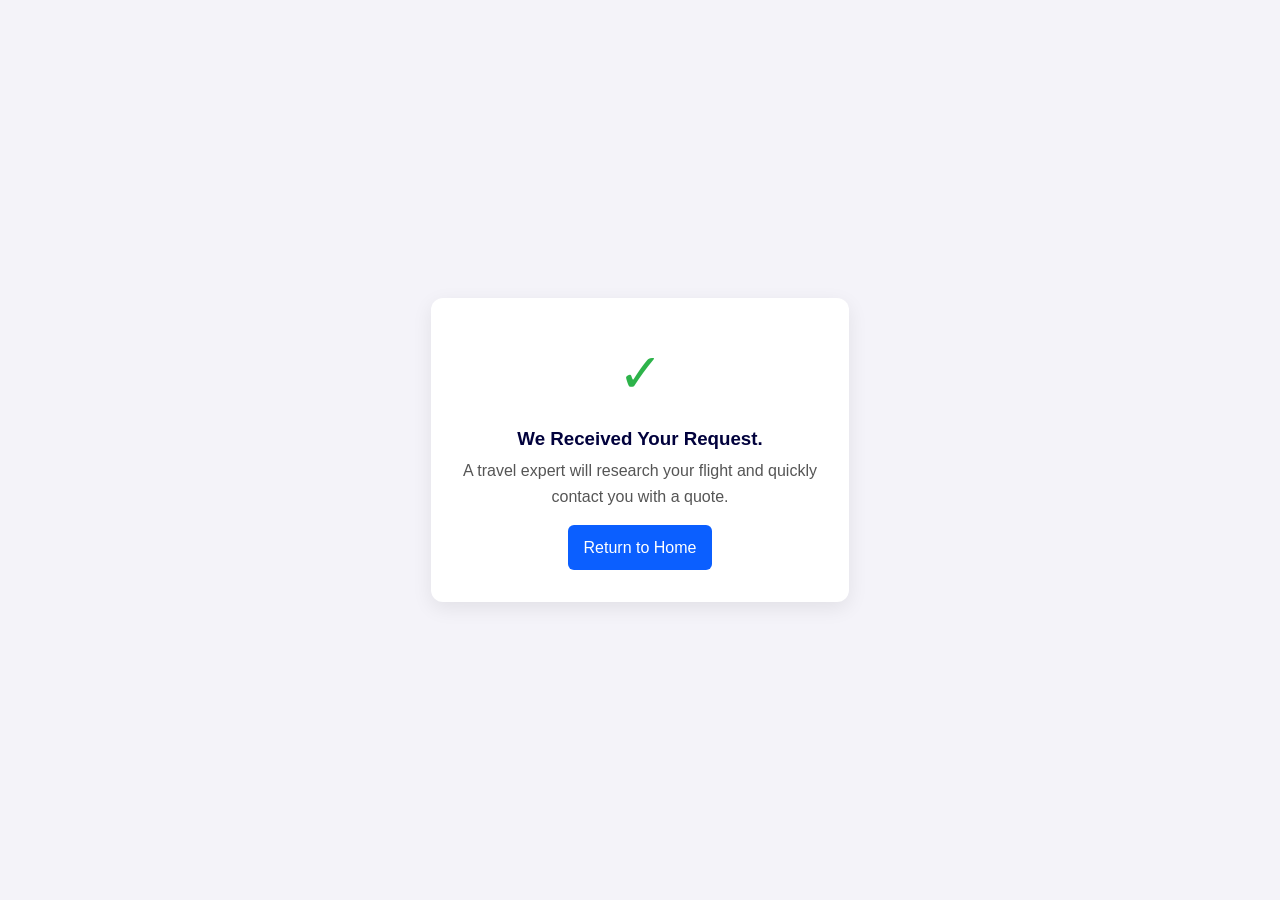
<file: thankyou.html>
<!doctype html>
<html lang="en">

<head>
    <meta charset="utf-8" />
    <meta name="viewport" content="width=device-width, initial-scale=1" />
    <title>Thank You — Request Received</title>
    <link rel="stylesheet" href="./css/main.css" />
</head>

<body class="thankyou-page">
    <main>
        <section class="thankyou">
            <div class="checkmark">✓</div>
            <h3>We Received Your Request.</h3>
            <p>A travel expert will research your flight and quickly<br />contact you with a quote.</p>
            <a href="./index.html" class="btn-home">Return to Home</a>
        </section>
    </main>
</body>

</html>
</file>
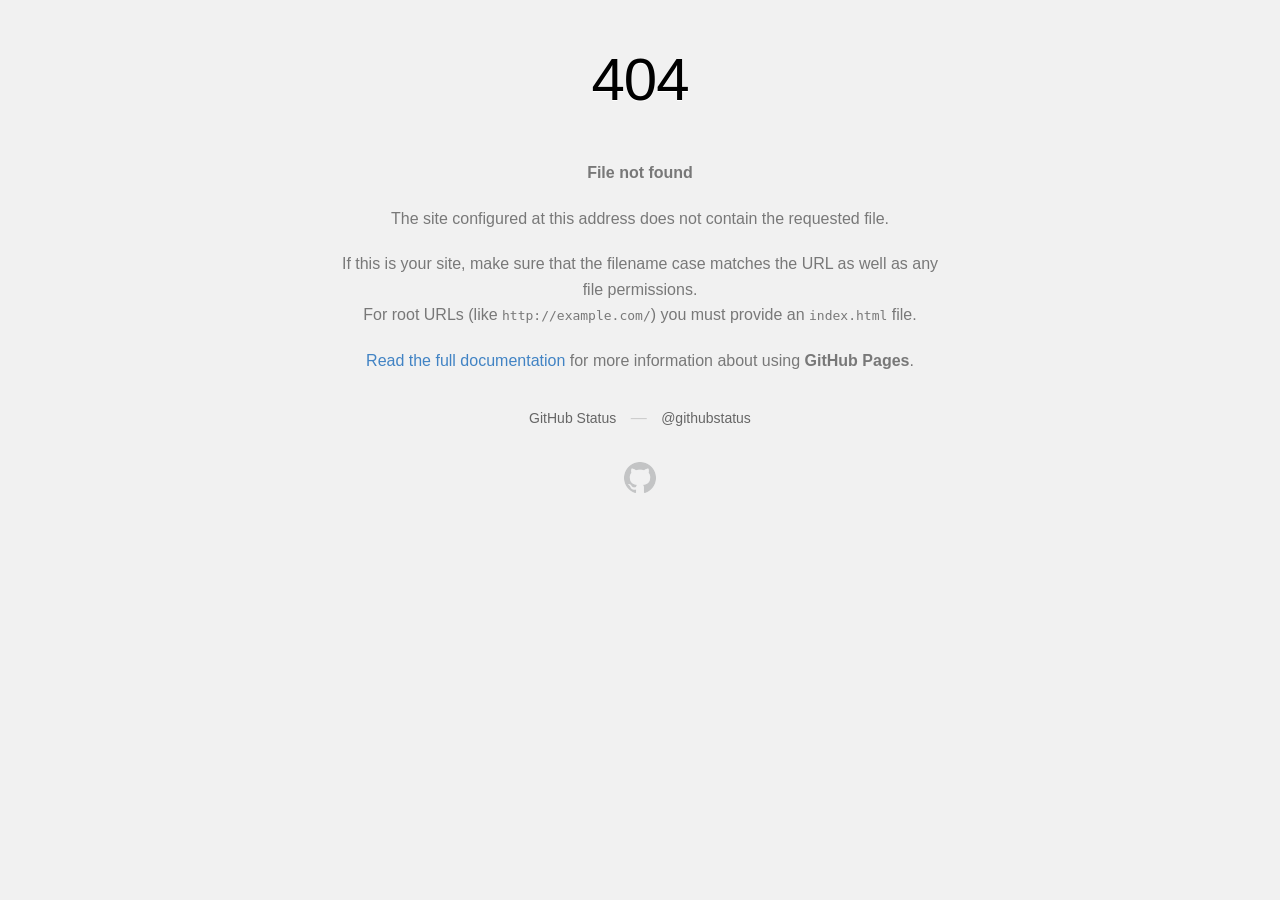
<file: assets/images/user1.html>
<!DOCTYPE html>
<html>
  <head>
    <meta http-equiv="Content-type" content="text/html; charset=utf-8">
    <meta http-equiv="Content-Security-Policy" content="default-src 'none'; style-src 'unsafe-inline'; img-src data:; connect-src 'self'">
    <title>Page not found &middot; GitHub Pages</title>
    <style type="text/css" media="screen">
      body {
        background-color: #f1f1f1;
        margin: 0;
        font-family: "Helvetica Neue", Helvetica, Arial, sans-serif;
      }

      .container { margin: 50px auto 40px auto; width: 600px; text-align: center; }

      a { color: #4183c4; text-decoration: none; }
      a:hover { text-decoration: underline; }

      h1 { width: 800px; position:relative; left: -100px; letter-spacing: -1px; line-height: 60px; font-size: 60px; font-weight: 100; margin: 0px 0 50px 0; text-shadow: 0 1px 0 #fff; }
      p { color: rgba(0, 0, 0, 0.5); margin: 20px 0; line-height: 1.6; }

      ul { list-style: none; margin: 25px 0; padding: 0; }
      li { display: table-cell; font-weight: bold; width: 1%; }

      .logo { display: inline-block; margin-top: 35px; }
      .logo-img-2x { display: none; }
      @media
      only screen and (-webkit-min-device-pixel-ratio: 2),
      only screen and (   min--moz-device-pixel-ratio: 2),
      only screen and (     -o-min-device-pixel-ratio: 2/1),
      only screen and (        min-device-pixel-ratio: 2),
      only screen and (                min-resolution: 192dpi),
      only screen and (                min-resolution: 2dppx) {
        .logo-img-1x { display: none; }
        .logo-img-2x { display: inline-block; }
      }

      #suggestions {
        margin-top: 35px;
        color: #ccc;
      }
      #suggestions a {
        color: #666666;
        font-weight: 200;
        font-size: 14px;
        margin: 0 10px;
      }

    </style>
  </head>
  <body>

    <div class="container">

      <h1>404</h1>
      <p><strong>File not found</strong></p>

      <p>
        The site configured at this address does not
        contain the requested file.
      </p>

      <p>
        If this is your site, make sure that the filename case matches the URL
        as well as any file permissions.<br>
        For root URLs (like <code>http://example.com/</code>) you must provide an
        <code>index.html</code> file.
      </p>

      <p>
        <a href="https://help.github.com/pages/">Read the full documentation</a>
        for more information about using <strong>GitHub Pages</strong>.
      </p>

      <div id="suggestions">
        <a href="https://githubstatus.com">GitHub Status</a> &mdash;
        <a href="https://twitter.com/githubstatus">@githubstatus</a>
      </div>

      <a href="/" class="logo logo-img-1x">
        <img width="32" height="32" title="" alt="" src="[data-uri]">
      </a>

      <a href="/" class="logo logo-img-2x">
        <img width="32" height="32" title="" alt="" src="[data-uri]">
      </a>
    </div>
  </body>
</html>
</file>
<file: css/main.css>
:root {
  --base: #f4f3f9;
  --primary: #ee7c1a;
  --text: #01013c;
  --body-font: "Roboto", sans-serif;
  --header-font: "Roboto", sans-serif;
}

*,
*::before,
*::after {
  margin: 0;
  padding: 0;
  box-sizing: border-box;
}

body {
  font-family: var(--body-font);
  background-color: var(--base);
  color: var(--text);
  line-height: 1.6;
}

.container {
  width: 90%;
  max-width: 1200px;
  margin: 0 auto;
}

ul {
  list-style-type: circle;
}

input,
select,
textarea {
  height: 30px;
  padding-inline-start: 10px;
}
@media (min-width: 48em) {
  input,
  select,
  textarea {
    height: 40px;
  }
}

.btn {
  display: inline-block;
  padding: 10px 20px;
  background-color: var(--primary);
  color: #ffffff;
  text-decoration: none;
  border-radius: 5px;
  transition: background-color 0.3s ease;
  border: none;
  font-weight: 500;
}
.btn:hover {
  cursor: pointer;
  background-color: #01013c;
}
.btn.btn-success {
  background: #589f42;
}

.hero-section {
  background: linear-gradient(180deg, rgba(249, 245, 225, 0.147) 0%, rgba(245, 138, 92, 0) 50%, rgba(244, 243, 249, 0.578) 70%, #f4f3f9 100%), url("../assets/images/new.jpeg");
  background-position: top;
  background-size: contain;
  background-repeat: no-repeat;
  padding: 93px 10px;
  display: flex;
  flex-direction: column;
  gap: 15px;
  align-items: flex-start;
}
@media (min-width: 48em) {
  .hero-section {
    padding: 20px 10px;
    background: #fff;
  }
}
.hero-section .hero-section-container {
  display: flex;
  gap: 20px;
  align-items: center;
}
@media (min-width: 48em) {
  .hero-section .hero-section-container {
    gap: 50px;
  }
}
.hero-section .hero-section-container .text-container h1 {
  font-size: 26px;
  line-height: 1;
}
@media (min-width: 48em) {
  .hero-section .hero-section-container .text-container h1 {
    font-size: 55px;
  }
}
.hero-section .hero-section-container .text-container .pointers {
  display: flex;
  flex-wrap: wrap;
  gap: 10px 20px;
}
@media (min-width: 48em) {
  .hero-section .hero-section-container .text-container .pointers {
    margin-block-start: 30px;
  }
}
.hero-section .hero-section-container .text-container .pointers .point {
  text-transform: capitalize;
  list-style: none;
}
.hero-section .hero-section-container .text-container .pointers .point:nth-child(2) {
  list-style: disc !important;
}
.hero-section .hero-section-container .text-container .pointers .point:nth-child(3) {
  list-style: disc !important;
}
.hero-section .hero-section-container img {
  display: none;
}
@media (min-width: 48em) {
  .hero-section .hero-section-container img {
    display: block;
    width: 600px;
    height: auto;
    border-radius: 8px;
  }
}

.why-with-us {
  padding: 20px 20px;
}
@media (min-width: 48em) {
  .why-with-us {
    padding: 120px 20px;
  }
}
.why-with-us .why-with-us-container {
  display: grid;
  grid-template-columns: 1fr;
  gap: 20px;
}
@media (min-width: 48em) {
  .why-with-us .why-with-us-container {
    grid-template-columns: 1fr 1fr;
  }
}
.why-with-us .why-with-us-container .reason-container {
  display: flex;
  flex-direction: column;
  justify-content: center;
  align-items: center;
  text-align: center;
}
.why-with-us .why-with-us-container .reason-container .reasons {
  margin-top: 10px;
  display: grid;
  grid-template-columns: repeat(2, 1fr);
  gap: 10px;
}
.why-with-us .why-with-us-container .reason-container .reasons .reason-card {
  padding: 10px;
  background: #fff;
  display: grid;
  grid-template-columns: auto 1fr;
  justify-content: center;
  align-items: center;
  gap: 10px;
  border-radius: 10px;
}
@media (min-width: 48em) {
  .why-with-us .why-with-us-container .reason-container .reasons .reason-card {
    padding: 30px 20px;
  }
}
.why-with-us .why-with-us-container .reason-container .reasons .reason-card .icon {
  background: #f7f1ea;
  width: 30px;
  height: 30px;
  display: flex;
  justify-content: center;
  align-items: center;
  border-radius: 50%;
}
@media (min-width: 48em) {
  .why-with-us .why-with-us-container .reason-container .reasons .reason-card .icon {
    width: 50px;
    height: 50px;
  }
}
.why-with-us .why-with-us-container .reason-container .reasons .reason-card .icon img {
  width: 60%;
  height: 60%;
}
.why-with-us .why-with-us-container .reason-container .reasons .reason-card h4 {
  font-size: 14px;
}
@media (min-width: 48em) {
  .why-with-us .why-with-us-container .reason-container .reasons .reason-card h4 {
    font-size: 16px;
  }
}
.why-with-us .why-with-us-container .phone-form {
  display: flex;
  flex-direction: column;
  align-items: center;
  justify-content: space-between;
  background: #fff;
  border-radius: 10px;
  gap: 10px;
  padding: 20px;
}
.why-with-us .why-with-us-container .phone-form h5 {
  text-align: center;
  font-size: 30px;
}
.why-with-us .why-with-us-container .phone-form form {
  width: 100%;
  border-radius: 10px;
  border: 1px solid #ccc;
  margin-top: 10px;
  padding: 15px;
  display: flex;
  flex-direction: column;
  gap: 10px;
}
@media (min-width: 48em) {
  .why-with-us .why-with-us-container .phone-form form {
    padding: 30px 10px;
    gap: 20px;
  }
}

.itineraries {
  background: #fff;
  padding: 30px 20px;
}
@media (min-width: 48em) {
  .itineraries {
    padding: 80px 20px;
  }
}
.itineraries h2 {
  text-align: center;
  margin-bottom: 20px;
}
@media (min-width: 48em) {
  .itineraries h2 {
    font-size: 40px;
  }
}
.itineraries .accordion-container {
  max-width: 800px;
  margin: 0 auto;
}
.itineraries .accordion-item {
  margin-bottom: 10px;
  border: 1px solid #ddd;
  border-radius: 10px;
  overflow: hidden;
}
.itineraries .accordion-item .accordion-header {
  background: #f1f0f8;
  padding: 15px;
  margin: 0;
  cursor: pointer;
  font-size: 18px;
  font-weight: 600;
  transition: background-color 0.3s ease;
  display: flex;
  justify-content: space-between;
  align-items: center;
}
.itineraries .accordion-item .accordion-header:hover {
  background: #e0e0f0;
}
.itineraries .accordion-item .accordion-header .arrow {
  font-size: 20px;
  transition: transform 0.3s ease;
  transform: rotate(90deg);
}
.itineraries .accordion-item.active .accordion-header .arrow {
  transform: rotate(-90deg);
}
.itineraries .accordion-item.active .accordion-content {
  max-height: 1000px;
}
.itineraries .accordion-item .accordion-content {
  max-height: 0;
  overflow: hidden;
  transition: max-height 0.3s ease;
  background: #fafafa;
  padding: 0 25px;
}
.itineraries .accordion-item .accordion-content .day {
  padding: 15px;
  border-bottom: 1px solid #eee;
}
.itineraries .accordion-item .accordion-content .day:last-child {
  border-bottom: none;
}
.itineraries .accordion-item .accordion-content .day h4 {
  margin-bottom: 5px;
  font-size: 16px;
}
.itineraries .accordion-item .accordion-content .day p {
  margin: 0;
  font-size: 14px;
  color: #666;
}

.popular {
  padding: 40px 20px 180px 20px;
}
@media (min-width: 48em) {
  .popular {
    padding: 140px 20px 70px 20px;
  }
}
.popular h2 {
  text-align: center;
  margin-bottom: 13px;
}
.popular .popular-container {
  display: grid;
  grid-template-columns: 1fr;
  gap: 20px;
}
@media (min-width: 48em) {
  .popular .popular-container {
    grid-template-columns: 1fr 1fr;
  }
}
.popular .popular-container .reels-container {
  display: flex;
  justify-content: center;
  align-items: center;
  flex-direction: column;
  gap: 20px;
}
.popular .popular-container .reels-container .reel {
  background: #ffcca0;
  padding: 20px;
  display: flex;
  justify-content: center;
  align-items: center;
  text-align: center;
  border-radius: 10px;
}
.popular .popular-container .reels-container .reel video {
  border-radius: 8px;
  display: inline-block;
  width: 280px;
}
@media (min-width: 48em) {
  .popular .popular-container .reels-container .reel video {
    width: 400px;
  }
}
.popular .popular-container .reels-container .star-container {
  display: flex;
  justify-content: center;
  align-items: center;
  flex-direction: column;
  text-align: center;
}
.popular .popular-container .testimonials h2 {
  text-align: center;
  font-size: 36px;
  font-weight: 700;
  color: var(--text);
  margin-bottom: 10px;
  line-height: 39px;
}
.popular .popular-container .testimonials .testimonial-slider {
  overflow: hidden;
  position: relative;
  width: 100%;
  max-width: 330px;
  margin: 0 auto;
}
@media (min-width: 48em) {
  .popular .popular-container .testimonials .testimonial-slider {
    max-width: 400px;
  }
}
.popular .popular-container .testimonials .testimonial-track {
  display: flex;
  transition: transform 0.5s ease-in-out;
}
.popular .popular-container .testimonials .testimonial-card {
  flex: 0 0 100%;
  padding: 10px;
  box-sizing: border-box;
}
.popular .popular-container .testimonials .testimonial-card .testimonial-content {
  background: var(--accent-bg);
  padding: 30px;
  border-radius: 15px;
  box-shadow: 0 4px 15px rgba(0, 0, 0, 0.1);
  /* height: 200px;*/
  display: flex;
  flex-direction: column;
  justify-content: space-between;
}
.popular .popular-container .testimonials .testimonial-card .testimonial-content video {
  width: 250px;
  height: auto;
  border-radius: 10px;
}
@media (min-width: 48em) {
  .popular .popular-container .testimonials .testimonial-card .testimonial-content video {
    width: 320px;
  }
}
.popular .popular-container .testimonials .slider-controls {
  margin-top: 30px;
  display: flex;
  justify-content: center;
  gap: 20px;
}
.popular .popular-container .testimonials .slider-controls button {
  background: var(--primary);
  color: white;
  border: none;
  width: 40px;
  height: 40px;
  border-radius: 50%;
  cursor: pointer;
  font-size: 18px;
  font-weight: bold;
  transition: background-color 0.3s ease;
}
.popular .popular-container .testimonials .slider-controls button:hover {
  background: var(--text);
}

.limited {
  display: flex;
  justify-content: center;
  align-items: center;
  text-align: center;
  flex-direction: column;
  background: #fdf3ea;
  padding: 21px 31px;
  position: fixed;
  bottom: 0px;
}
@media (min-width: 48em) {
  .limited {
    padding: 30px 50px;
    position: static;
    width: 100%;
  }
}
.limited h2 {
  color: red;
  font-size: 15px;
}
.limited p {
  font-size: 12px;
  padding-bottom: 45px;
}
.limited .btn-whatsaap {
  float: left;
  position: absolute;
  left: 26px;
  bottom: 15px;
  border-radius: 20px;
  font-size: 13px;
  background-color: #25d366;
}
@media (min-width: 48em) {
  .limited .btn-whatsaap {
    position: static;
    margin-bottom: 20px;
  }
}
.limited .btn-Call {
  float: right;
  position: absolute;
  right: 26px;
  bottom: 15px;
  border-radius: 20px;
  font-size: 13px;
}
@media (min-width: 48em) {
  .limited .btn-Call {
    position: static;
  }
}

.blink {
  animation: blinker 1s linear infinite;
}

@keyframes blinker {
  0% {
    opacity: 1;
  }
  50% {
    opacity: 0;
  }
  100% {
    opacity: 1;
  }
}
/* Thankyou page styles (scoped to .thankyou-page on the <body>) */
.thankyou-page {
  display: flex;
  align-items: center;
  justify-content: center;
  min-height: 100vh;
  margin: 0;
  font-family: Roboto, sans-serif;
}
.thankyou-page .thankyou {
  text-align: center;
  padding: 2rem;
  max-width: 520px;
  border-radius: 12px;
  box-shadow: 0 6px 20px rgba(0, 0, 0, 0.08);
  background: #fff;
}
.thankyou-page .checkmark {
  font-size: 54px;
  color: #2db34a;
  margin-bottom: 0.5rem;
}
.thankyou-page .thankyou h3 {
  margin: 0.25rem 0;
}
.thankyou-page .thankyou p {
  color: #555;
}
.thankyou-page .btn-home {
  display: inline-block;
  margin-top: 1rem;
  padding: 0.6rem 1rem;
  border-radius: 6px;
  background: #0b5fff;
  color: #fff;
  text-decoration: none;
}/*# sourceMappingURL=main.css.map */
</file>
